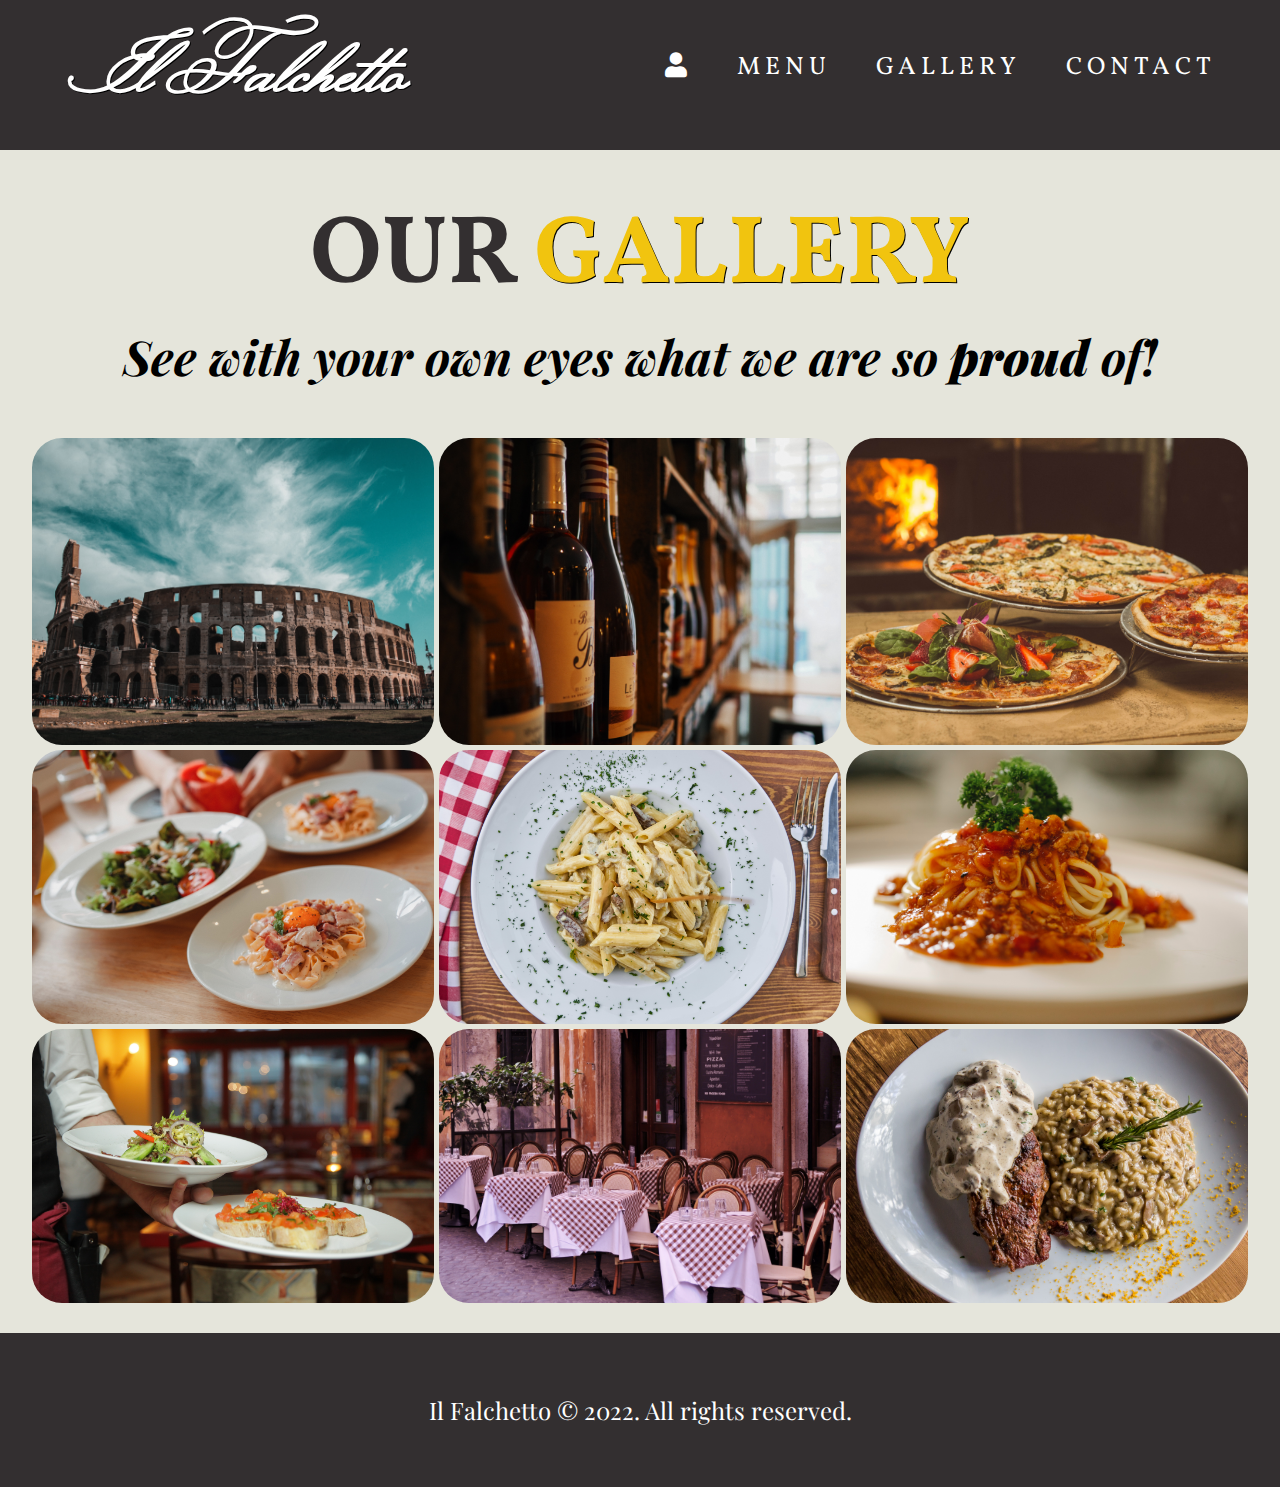
<file: gallery.html>
<!DOCTYPE html>
<html lang="en">
  <>
    <meta charset="UTF-8">
    <meta name="viewport" content="width=device-width, initial-scale=1.0">
    <meta name="author" content="Il Falchetto">
    <meta name="description" content="Il Falchetto - Italian Cuisine ">
    <meta name="keywords" content="Italian, Cuisine, Restaurant, Food, Pasta">
    <title>Il Falchetto</title>
    <link rel="stylesheet" href="assets/css/styles.css">
    <link rel="preconnect" href="https://fonts.googleapis.com">
    <link rel="preconnect" href="https://fonts.gstatic.com" crossorigin>
    <link href="https://fonts.googleapis.com/css2?family=Monsieur+La+Doulaise&family=Vollkorn&family=Playfair+Display:ital,wght@0,400;0,700;1,400&family=Unica+One&display=swap"
            rel="stylesheet">
    <link rel="stylesheet" href="https://cdnjs.cloudflare.com/ajax/libs/font-awesome/5.15.3/css/all.min.css" />
    <script src="assets/scripts/gallery.js" defer></script>
    <script src="assets/scripts/nav.js" async></script>
    </head>
  <body>
    <header>
      <div class="header-nav-container sticky">
        <div class="header-nav">
          <h1><a href="index.html">Il Falchetto</a></h1>
            <nav>
                <ul>
                    <li>
                        <div class="dropdown">
                            <span><i class="fas fa-user"></i></span>
                            <div class="dropdown-content user"></div>
                        </div>
                    </li>
                    <li>
                        <div class="dropdown">
                            <span>Menu</span>
                            <div class="dropdown-content">
                                <a href="menu.html#main-courses">Main Courses</a>
                                <a href="menu.html#desert">Desert</a>
                                <a href="menu.html#drinks">Drinks</a>
                            </div>
                        </div>
                    </li>
                    <li><a href="gallery.html">Gallery</a></li>
                    <li><a href="index.html#contact">Contact</a></li>
                </ul>
            </nav>
        </div>
      </div>
    </header>
    <main>
        <div class="gallery-header">
          <h1> Our <span class="yellow"> Gallery </span> </h1>
            <h3> <em> See with your own eyes what we are so <strong> proud </strong> of! </em></h3>
        </div>
        <div class="gallery">
            <div class="gallery-item">
                <img src="assets/imgs/gallery-1.jpg" alt="gallery-1">
            </div>
            <div class="gallery-item">
                <img src="assets/imgs/gallery-2.jpg" alt="gallery-2">
            </div>
            <div class="gallery-item">
                <img src="assets/imgs/gallery-3.jpg" alt="gallery-3">
            </div>
            <div class="gallery-item">
                <img src="assets/imgs/gallery-4.jpg" alt="gallery-4">
            </div>
            <div class="gallery-item">
                <img src="assets/imgs/gallery-5.jpg" alt="gallery-5">
            </div>
            <div class="gallery-item">
                <img src="assets/imgs/gallery-6.jpg" alt="gallery-6">
            </div>
            <div class="gallery-item">
                <img src="assets/imgs/gallery-7.jpg" alt="gallery-7">
            </div>
            <div class="gallery-item">
                <img src="assets/imgs/gallery-8.jpg" alt="gallery-8">
            </div>
            <div class="gallery-item">
                <img src="assets/imgs/gallery-9.jpg" alt="gallery-9">
            </div>
          </div>
        </div>
<!--        <div class="lightbox">-->
<!--          <div class="lightbox-content">-->
<!--            <button class="lightbox-button left">-->
<!--                <svg xmlns="http://www.w3.org/2000/svg" width="50" height="50" fill="currentColor" viewBox="0 0 16 16">-->
<!--                  <path fill-rule="evenodd" stroke="none" d="M11.354 1.646a.5.5 0 0 1 0 .708L5.707-->
<!--                  8l5.647 5.646a.5.5 0 0 1-.708.708l-6-6a.5.5-->
<!--                  0 0 1 0-.708l6-6a.5.5 0 0 1 .708 0z"/>-->
<!--                </svg>-->
<!--            </button>-->
<!--              <img class="lightbox-media" alt="restaurant pic" class="lightbox-img">-->
<!--              <button class="lightbox-button right">-->
<!--                  <svg xmlns="http://www.w3.org/2000/svg" width="50" height="50" fill="currentColor" viewBox="0 0 16 16">-->
<!--                      <path fill-rule="evenodd" stroke="none" d="M4.646 1.646a.5.5 0 0 0 0 .708l5.647 5.646-5.647 5.646a.5.5 0 0 0 .708.708l6-6a.5.5 0 0 0 0-.708l-6-6a.5.5 0 0 0-.708 0z"/>-->
<!--                  </svg>-->
<!--              </button>-->
<!--          </div>-->
<!--        </div>-->
    </main>
    <footer>
      <p>Il Falchetto &copy; 2022. All rights reserved. </p>
    </footer>
  </body>
</html>
</file>
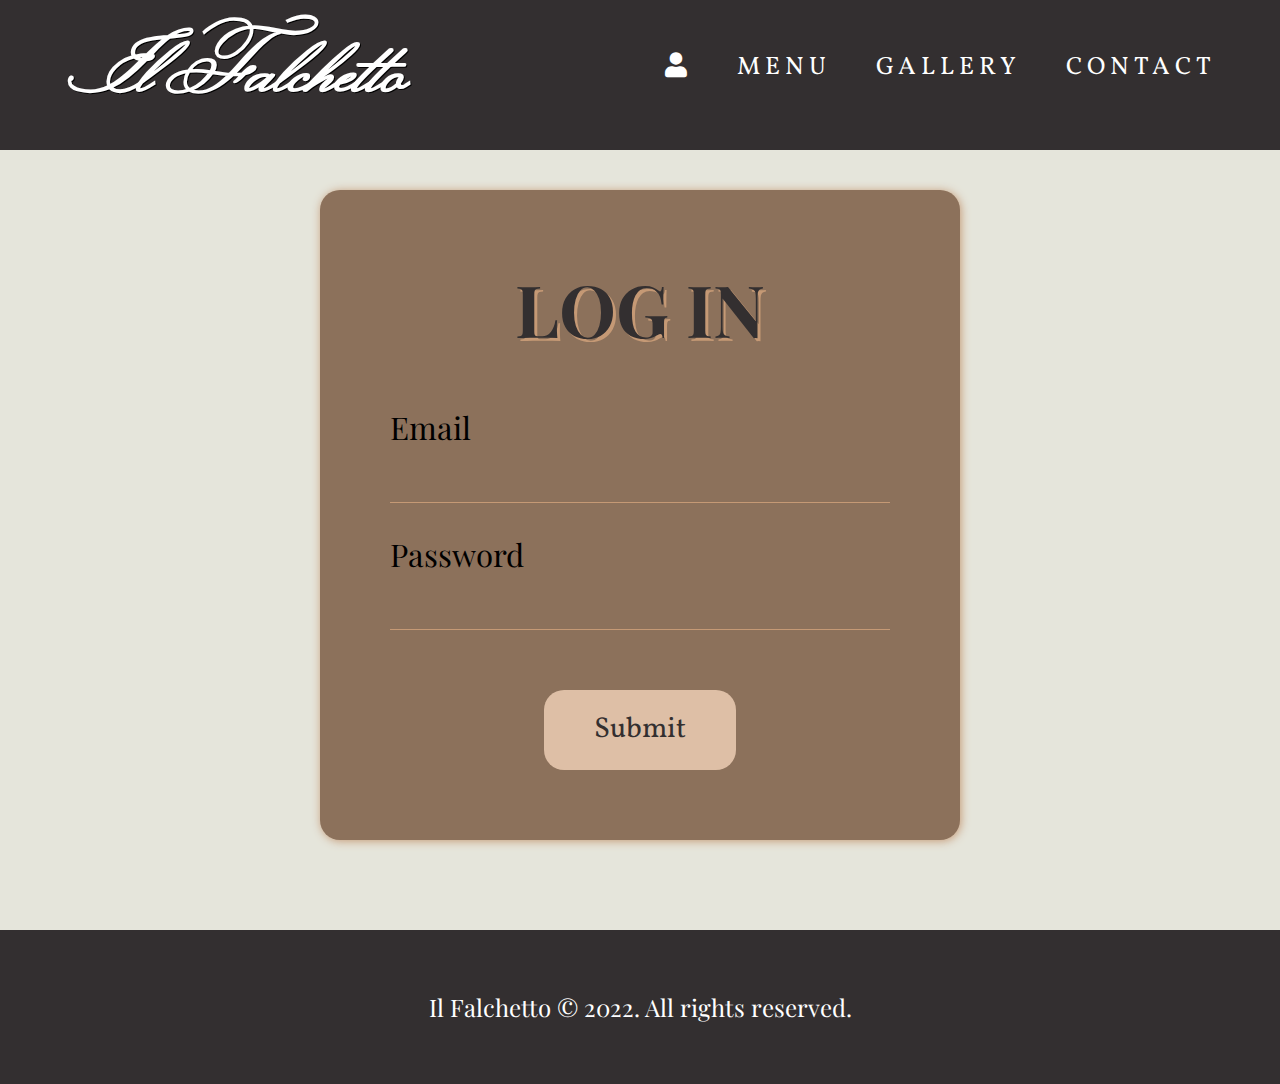
<file: login.html>
<!DOCTYPE html>
<html lang="en">
  <head>
  <meta charset="UTF-8">
  <meta name="viewport" content="width=device-width, initial-scale=1.0">
  <meta name="author" content="Il Falchetto">
  <meta name="description" content="Il Falchetto - Italian Cuisine ">
  <meta name="keywords" content="Italian, Cuisine, Restaurant, Food, Pasta">
  <title>Il Falchetto</title>
  <link rel="stylesheet" href="assets/css/styles.css">
  <link rel="preconnect" href="https://fonts.googleapis.com">
  <link rel="preconnect" href="https://fonts.gstatic.com" crossorigin>
  <link href="https://fonts.googleapis.com/css2?family=Monsieur+La+Doulaise&family=Vollkorn&family=Playfair+Display:ital,wght@0,400;0,700;1,400&family=Unica+One&display=swap"
        rel="stylesheet">
  <link rel="stylesheet" href="https://cdnjs.cloudflare.com/ajax/libs/font-awesome/5.15.3/css/all.min.css" />
    <script src="assets/scripts/auth.js" defer></script>
    <script src="assets/scripts/nav.js" async></script>
  </head>
  <body>
    <header>
      <div class="header-nav-container sticky">
        <div class="header-nav">
          <h1><a href="index.html">Il Falchetto</a></h1>
          <nav>
            <ul>
              <li>
                <div class="dropdown">
                  <span><i class="fas fa-user"></i></span>
                  <div class="dropdown-content user"></div>
                </div>
              </li>
              <li>
                <div class="dropdown">
                  <span>Menu</span>
                  <div class="dropdown-content">
                    <a href="menu.html#main-courses">Main Courses</a>
                    <a href="menu.html#desert">Desert</a>
                    <a href="menu.html#drinks">Drinks</a>
                  </div>
                </div>
              </li>
              <li><a href="gallery.html">Gallery</a></li>
              <li><a href="index.html#contact">Contact</a></li>
            </ul>
          </nav>
        </div>
      </div>
    </header>
    <main>
      <div class="acc-wrapper">
          <div class="acc-form" thing="login">
            <h2 class="yellow">Log In</h2>
            <div class="acc-input">
              <label for="email">Email</label>
              <input type="email" name="email" id="email" placeholder="" required>
            </div>
            <div class="acc-input">
              <label for="password">Password</label>
              <input type="password" name="password" id="password" placeholder="" required>
            </div>
            <div class="submit">
              <button class="submit-btn" type="submit">
                Submit
              </button>
              <svg class="btn__progress" viewBox="0 0 48 48" width="48px" height="48px">
                <circle class="btn__progress-track" r="20" cx="24" cy="24" fill="none" stroke="#c7cad1" stroke-width="8" />
                <circle class="btn__progress-fill" r="20" cx="24" cy="24" fill="none" stroke="#000000" stroke-width="8" transform="rotate(-90,24,24)" stroke-dasharray="125.66 125.66" stroke-dashoffset="125.66" />
                <polyline class="btn__progress-check" points="12,24 20,32 36,16" fill="none" stroke="#fff" stroke-width="4" stroke-linecap="round" stroke-linejoin="round" stroke-dasharray="34 34" stroke-dashoffset="34" />
              </svg>
            </div>
          </div>
      </div>
    </main>
    <footer>
      <p>Il Falchetto &copy; 2022. All rights reserved. </p>
    </footer>
  </body>
</html>
</file>
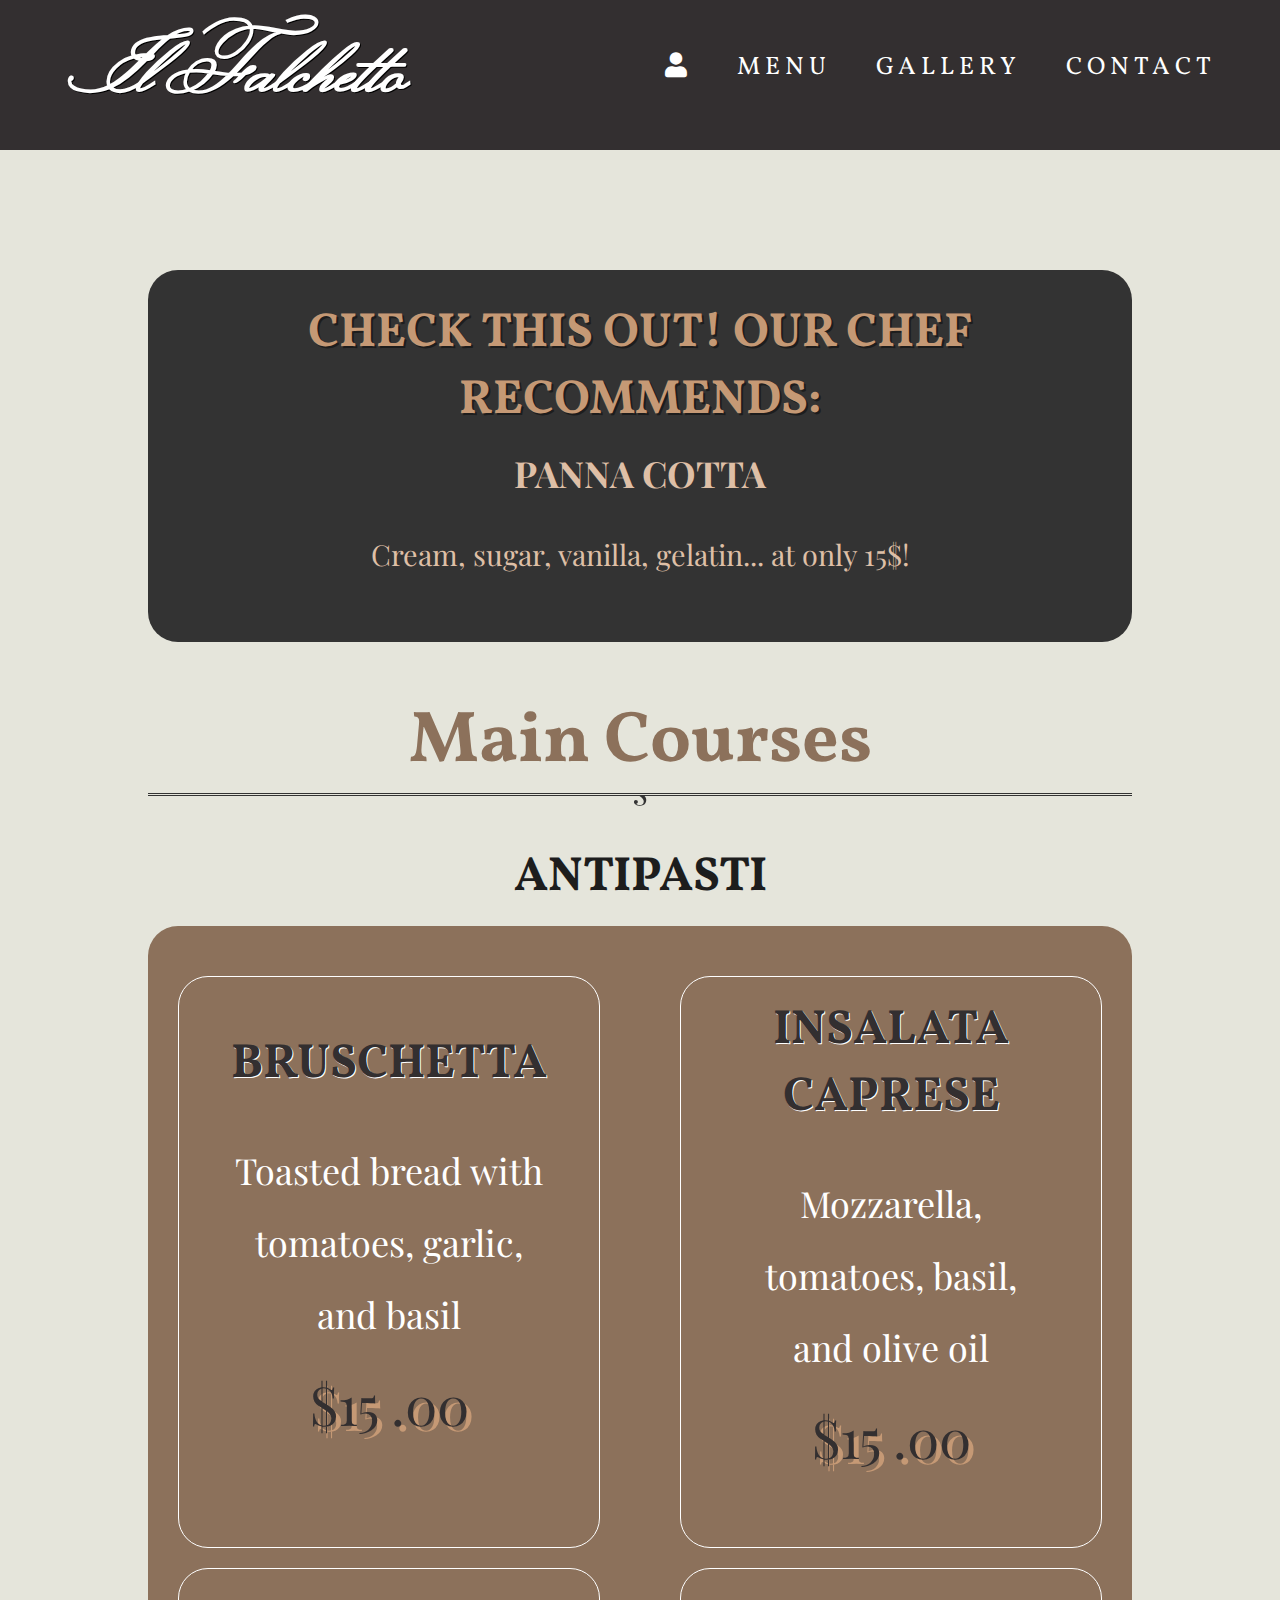
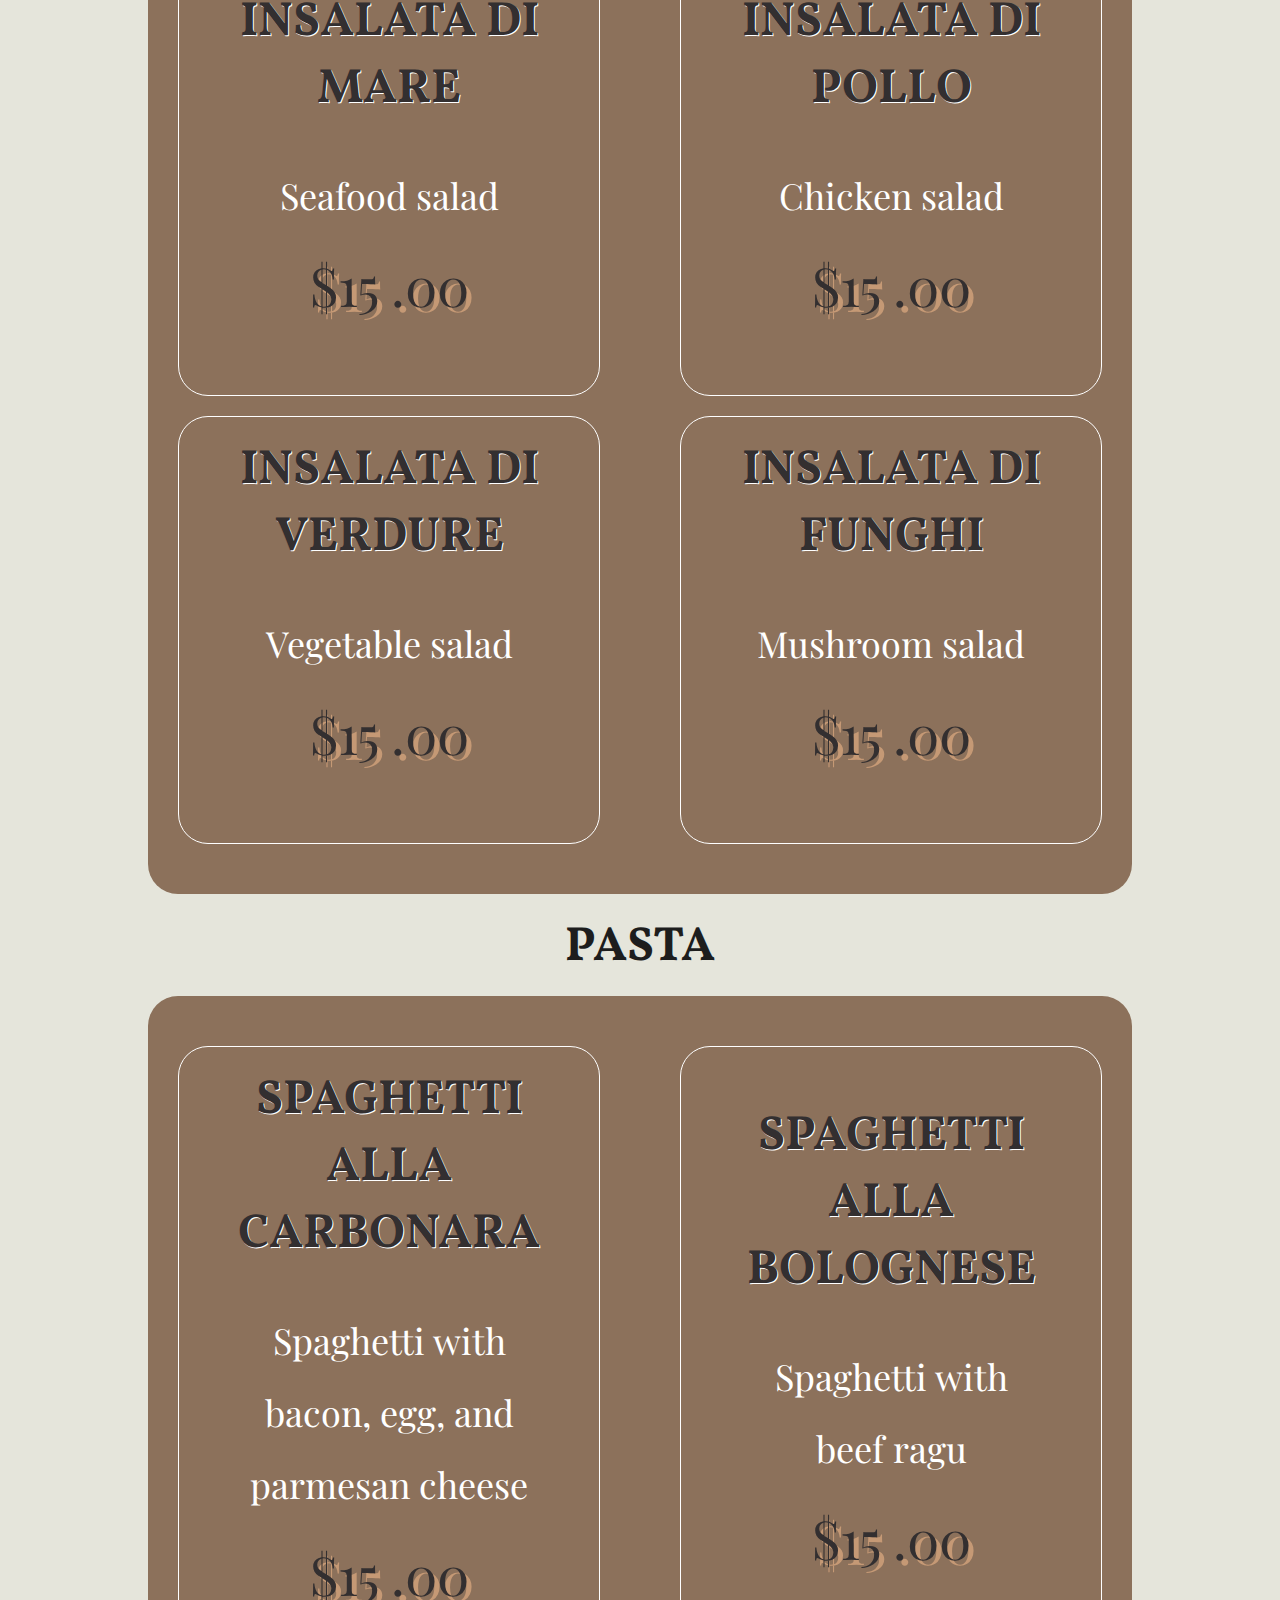
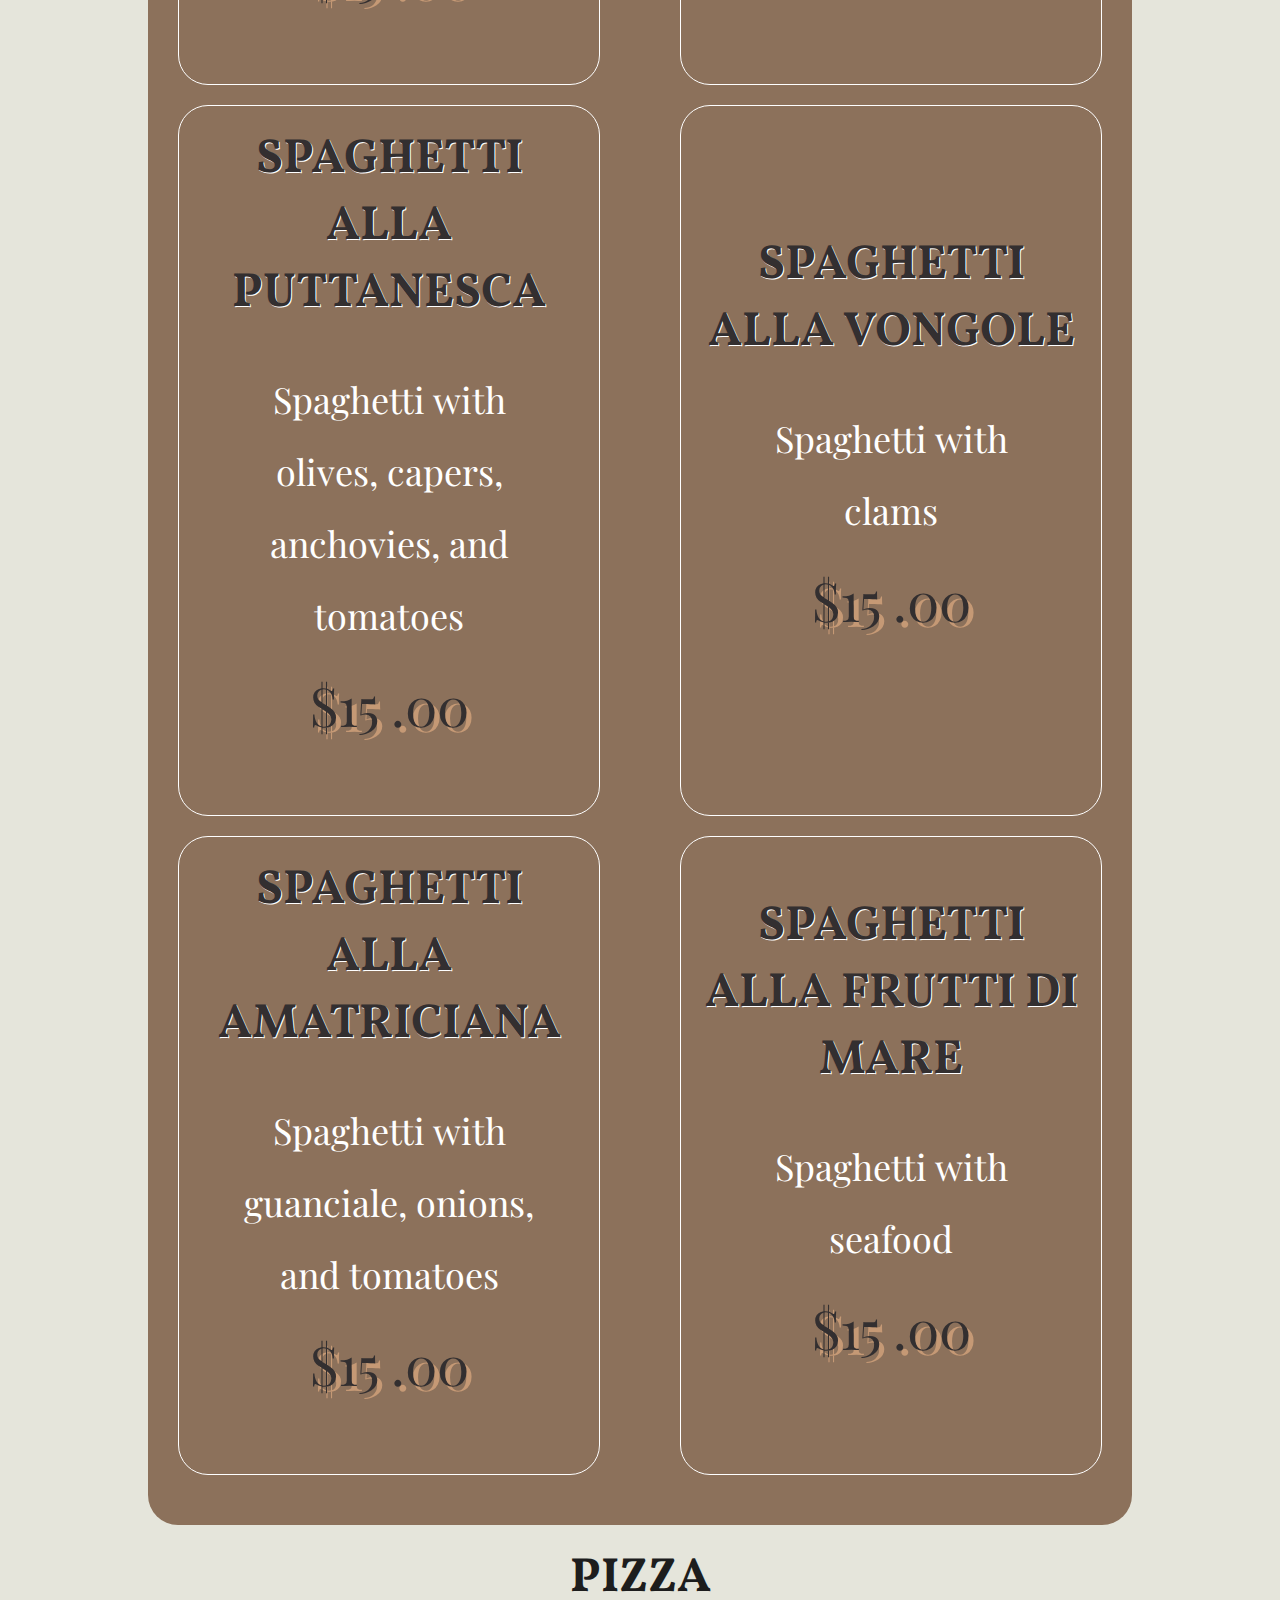
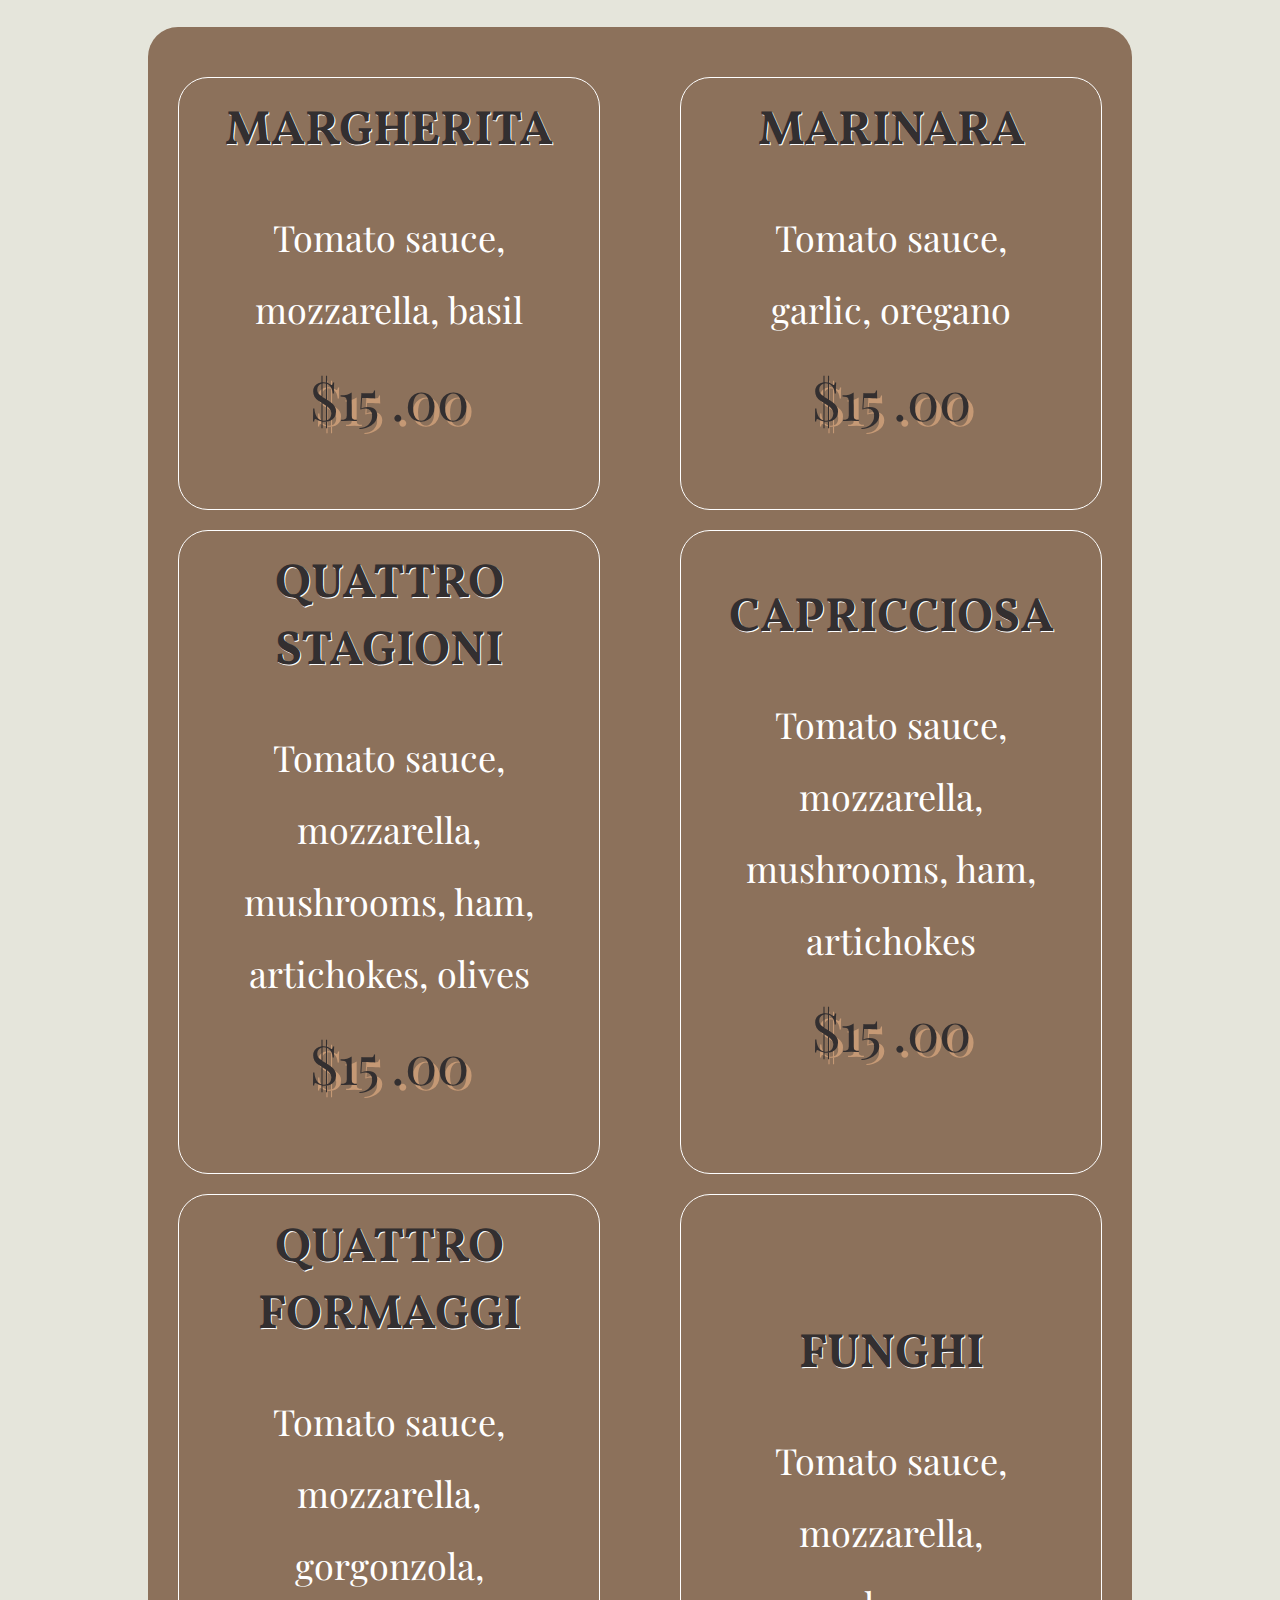
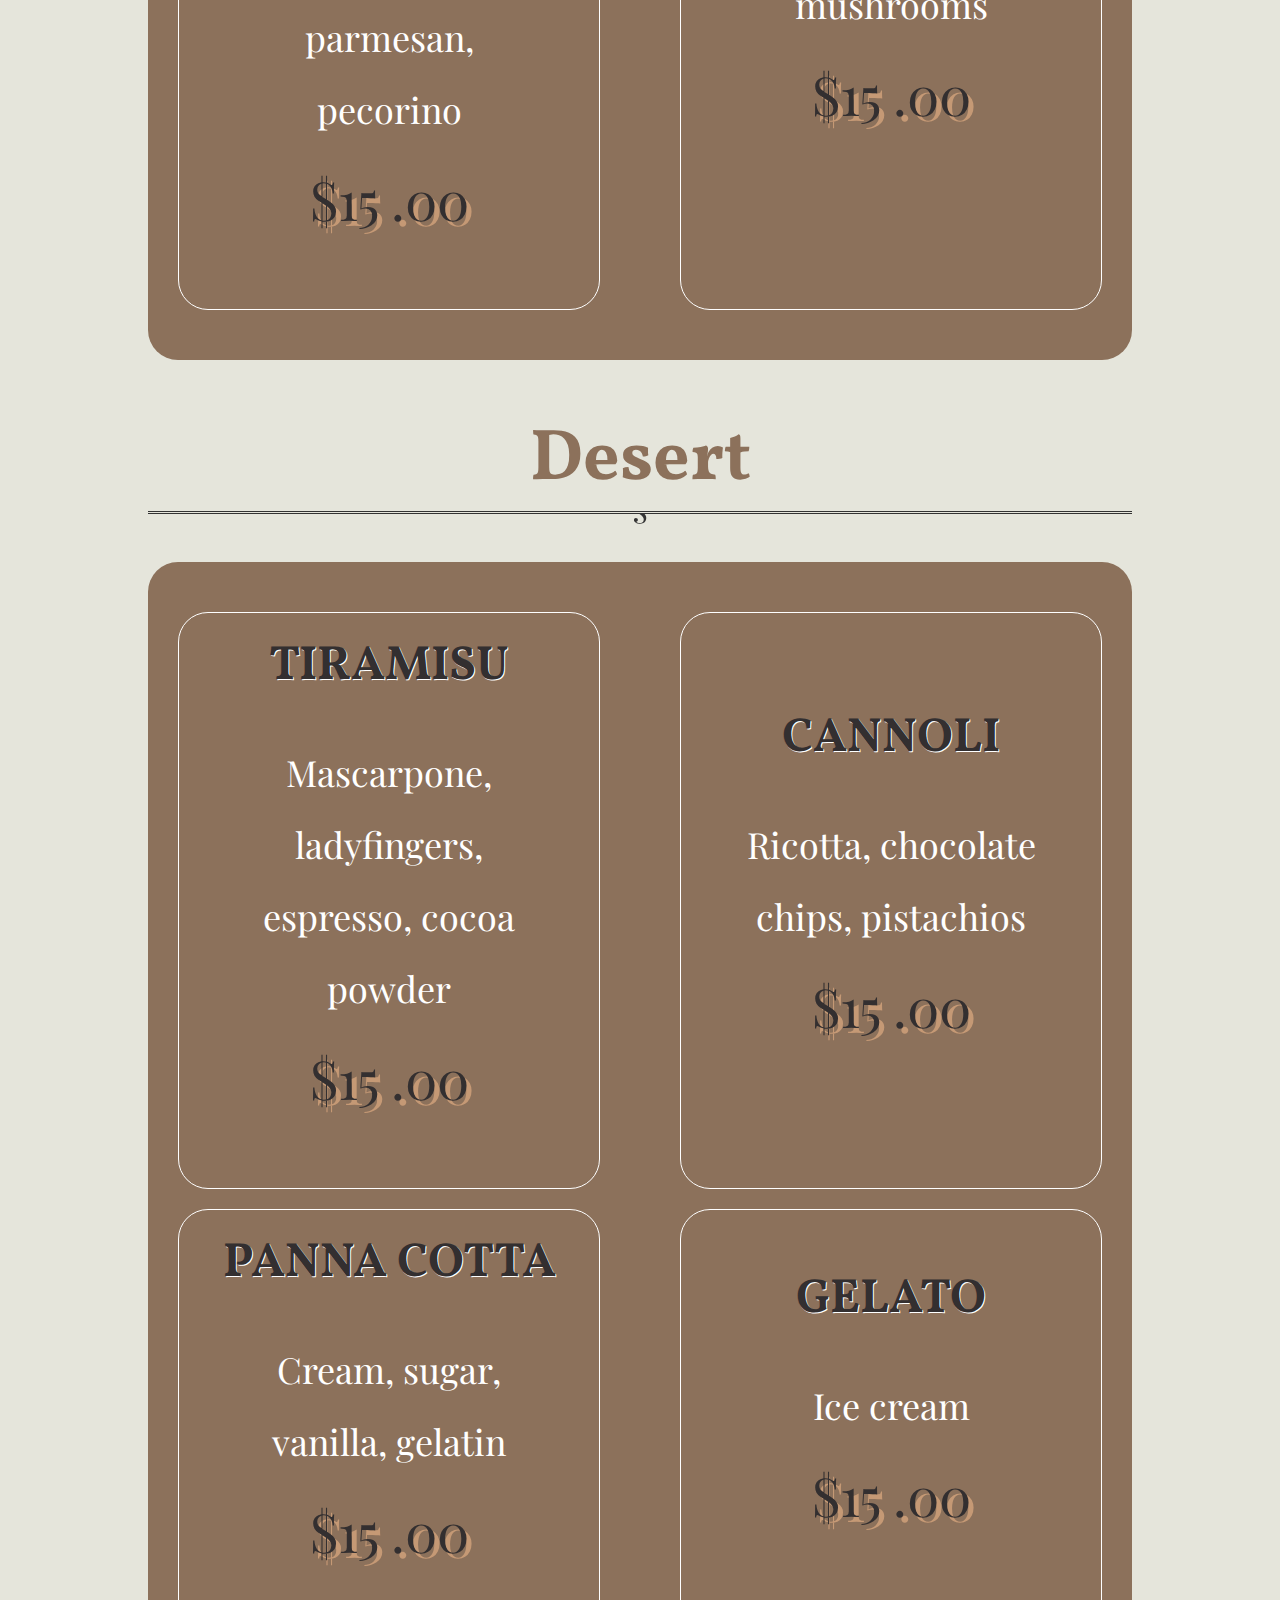
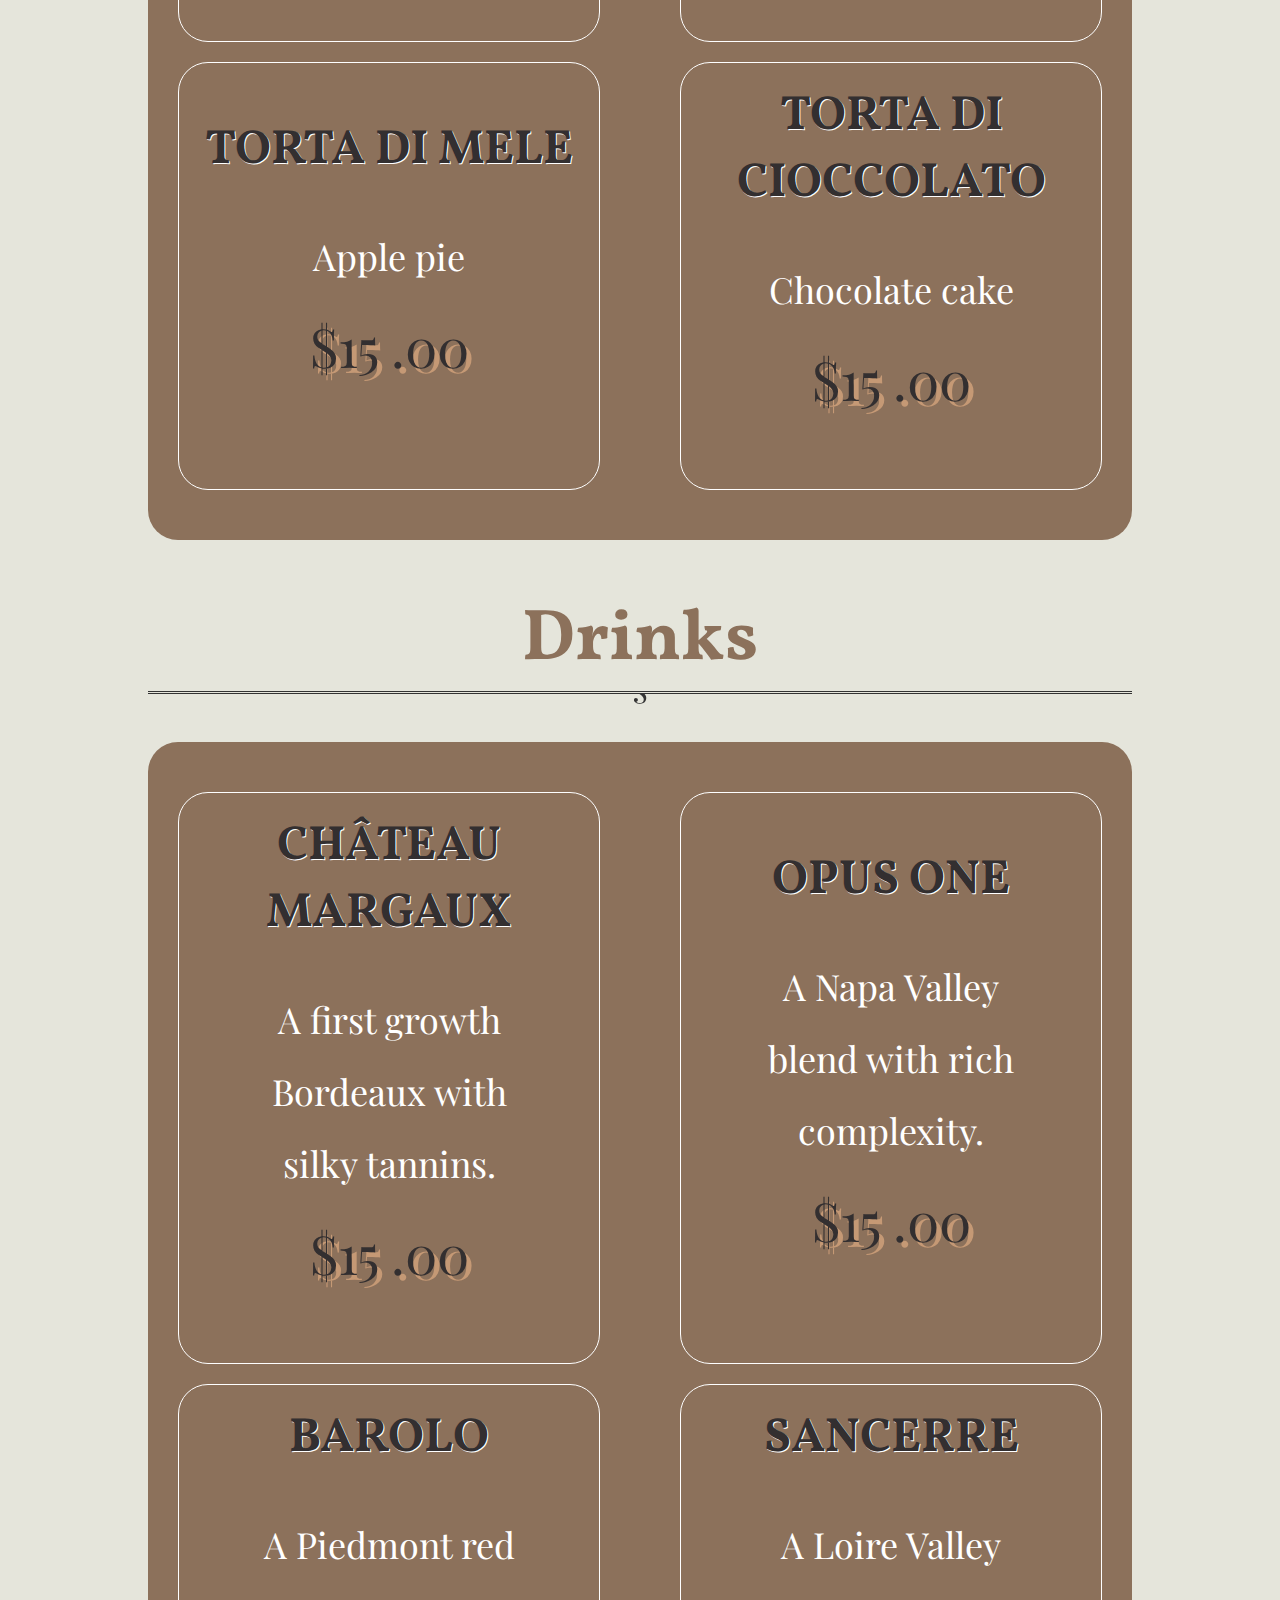
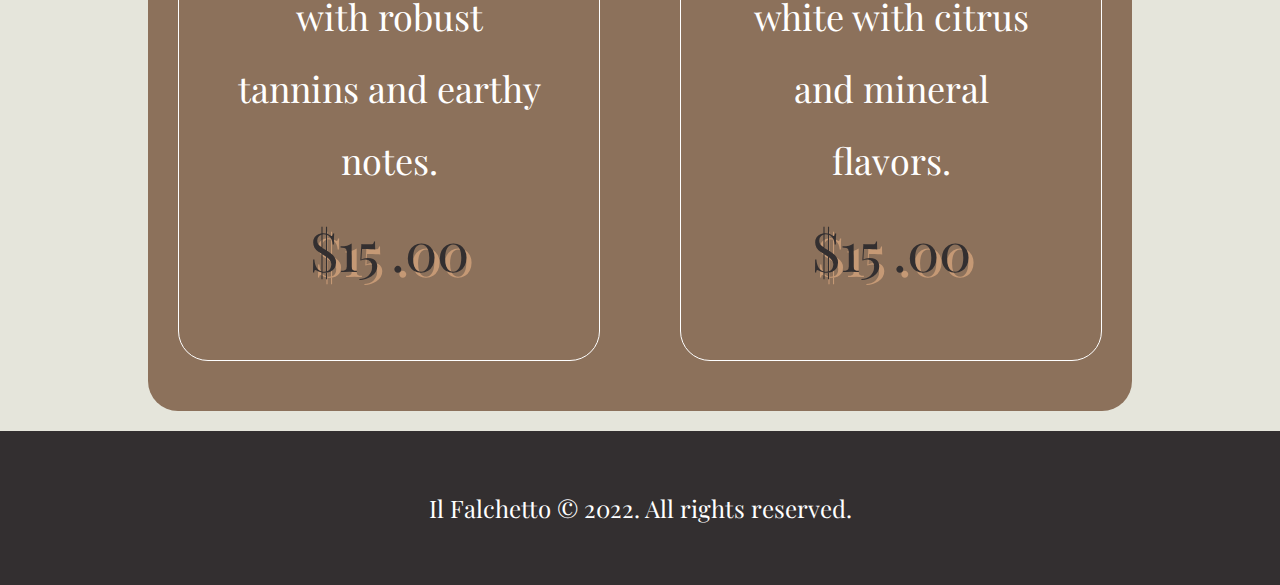
<file: menu.html>
<!DOCTYPE html>
<html lang="en">
	<head>
		<meta charset="UTF-8">
		<meta name="viewport" content="width=device-width, initial-scale=1.0">
		<meta name="author" content="Il Falchetto">
		<meta name="description" content="Il Falchetto - Italian Cuisine ">
		<meta name="keywords" content="Italian, Cuisine, Restaurant, Food, Pasta">
		<title>Il Falchetto</title>
		<link rel="stylesheet" href="assets/css/styles.css">
		<link rel="preconnect" href="https://fonts.googleapis.com">
		<link rel="preconnect" href="https://fonts.gstatic.com" crossorigin>
		<link
				href="https://fonts.googleapis.com/css2?family=Monsieur+La+Doulaise&family=Vollkorn&family=Playfair+Display:ital,wght@0,400;0,700;1,400&family=Unica+One&display=swap"
				rel="stylesheet">
		<link rel="stylesheet" href="https://cdnjs.cloudflare.com/ajax/libs/font-awesome/5.15.3/css/all.min.css" />
		<script src="assets/scripts/nav.js" defer></script>
		<script src="assets/scripts/order.js" defer></script>
	</head>
	<body>
		<header>
			<div class="header-nav-container sticky">
				<div class="header-nav">
					<h1><a href="index.html">Il Falchetto</a></h1>
					<nav>
						<ul>
							<li>
								<div class="dropdown">
									<span><i class="fas fa-user"></i></span>
									<div class="dropdown-content user"></div>
								</div>
							</li>
							<li>
								<div class="dropdown">
									<span>Menu</span>
									<div class="dropdown-content">
										<a href="menu.html#main-courses">Main Courses</a>
										<a href="menu.html#desert">Desert</a>
										<a href="menu.html#drinks">Drinks</a>
									</div>
								</div>
							</li>
							<li><a href="gallery.html">Gallery</a></li>
							<li><a href="index.html#contact">Contact</a></li>
						</ul>
					</nav>
				</div>
			</div>
		</header>
		<main>
			<div class="wrapper">
				<section id="main-courses">
					<div class="content">
						<h2> Main Courses </h2>
						<hr>
						<article>
						<h3> Antipasti </h3>
						<div class="menu-grid">
							<div class="menu-grid-item">
								<h4> Bruschetta </h4>
								<p> Toasted bread with tomatoes, garlic, and basil <br> <span class="price">$15
									.00</span> </p>
							</div>
							<div class="menu-grid-item">
								<h4> Insalata Caprese </h4>
								<p> Mozzarella, tomatoes, basil, and olive oil  <span class="price">$15
									.00</span>  </p>
							</div>
							<div class="menu-grid-item">
								<h4> Insalata di Mare </h4>
								<p> Seafood salad  <span class="price">$15
									.00</span>  </p>
							</div>
							<div class="menu-grid-item">
								<h4> Insalata di Pollo </h4>
								<p> Chicken salad  <span class="price">$15
									.00</span> </p>
							</div>
							<div class="menu-grid-item">
								<h4> Insalata di Verdure </h4>
								<p> Vegetable salad  <span class="price">$15
									.00</span>  </p>
							</div>
							<div class="menu-grid-item">
								<h4> Insalata di Funghi </h4>
								<p> Mushroom salad  <span class="price">$15
									.00</span>  </p>
							</div>
						</div>
						</article>
					</div>
						<div class="content">
							<article>
							<h3> Pasta </h3>
							<div class="menu-grid">
								<div class="menu-grid-item">
									<h4> Spaghetti alla Carbonara </h4>
									<p> Spaghetti with bacon, egg, and parmesan cheese  <span class="price">$15
									.00</span>  </p>
								</div>
								<div class="menu-grid-item">
									<h4> Spaghetti alla Bolognese </h4>
									<p> Spaghetti with beef ragu  <span class="price">$15
									.00</span> </p>
								</div>
								<div class="menu-grid-item">
									<h4> Spaghetti alla Puttanesca </h4>
									<p> Spaghetti with olives, capers, anchovies, and tomatoes  <span class="price">$15
									.00</span> </p>
								</div>
								<div class="menu-grid-item">
									<h4> Spaghetti alla Vongole </h4>
									<p> Spaghetti with clams  <span class="price">$15
									.00</span> </p>
								</div>
								<div class="menu-grid-item">
									<h4> Spaghetti alla Amatriciana </h4>
									<p> Spaghetti with guanciale, onions, and tomatoes  <span class="price">$15
									.00</span>  </p>
								</div>
								<div class="menu-grid-item">
									<h4> Spaghetti alla Frutti di Mare </h4>
									<p> Spaghetti with seafood  <span class="price">$15
									.00</span>  </p>
								</div>
						</div>
					</article>
						</div>
					<div class="content">
					<article>
							<h3> Pizza </h3>
							<div class="menu-grid">
								<div class="menu-grid-item">
									<h4> Margherita </h4>
									<p> Tomato sauce, mozzarella, basil  <span class="price">$15
									.00</span>  </p>
								</div>
								<div class="menu-grid-item">
									<h4> Marinara </h4>
									<p> Tomato sauce, garlic, oregano  <span class="price">$15
									.00</span>  </p>
								</div>
								<div class="menu-grid-item">
									<h4> Quattro Stagioni </h4>
									<p> Tomato sauce, mozzarella, mushrooms, ham, artichokes, olives <span class="price">$15
									.00</span> </p>
								</div>
								<div class="menu-grid-item">
									<h4> Capricciosa </h4>
									<p> Tomato sauce, mozzarella, mushrooms, ham, artichokes <span class="price">$15
									.00</span>  </p>
								</div>
								<div class="menu-grid-item">
									<h4> Quattro Formaggi </h4>
									<p> Tomato sauce, mozzarella, gorgonzola, parmesan, pecorino  <span class="price">$15
									.00</span>  </p>
								</div>
								<div class="menu-grid-item">
									<h4> Funghi </h4>
									<p> Tomato sauce, mozzarella, mushrooms  <span class="price">$15
									.00</span>  </p>
								</div>
							</div>
					</article>
						</div>
				</section>
				<section id="desert">
						<div class="content">
							<h2> Desert </h2>
							<hr>
							<div class="menu-grid">
								<div class="menu-grid-item">
									<h4> Tiramisu </h4>
									<p> Mascarpone, ladyfingers, espresso, cocoa powder  <span class="price">$15
									.00</span> </p>
								</div>
								<div class="menu-grid-item">
									<h4> Cannoli </h4>
									<p> Ricotta, chocolate chips, pistachios <span class="price">$15
									.00</span>  </p>
								</div>
								<div class="menu-grid-item">
									<h4> Panna Cotta </h4>
									<p> Cream, sugar, vanilla, gelatin  <span class="price">$15
									.00</span>  </p>
								</div>
								<div class="menu-grid-item">
									<h4> Gelato </h4>
									<p> Ice cream  <span class="price">$15
									.00</span>  </p>
								</div>
								<div class="menu-grid-item">
									<h4> Torta di Mele </h4>
									<p> Apple pie  <span class="price">$15
									.00</span> </p>
								</div>
								<div class="menu-grid-item">
									<h4> Torta di Cioccolato </h4>
									<p> Chocolate cake  <span class="price">$15
									.00</span> </p>
								</div>
							</div>
						</div>
				</section>
				<section id="drinks">
						<div class="content">
							<h2> Drinks </h2>
							<hr>
							<div class="menu-grid">
								<div class="menu-grid-item">
									<h4> Château Margaux </h4>
									<p>  A first growth Bordeaux with silky tannins. <span class="price">$15
									.00</span> </p>
									</div>
								<div class="menu-grid-item">
									<h4> Opus One </h4>
									<p> A Napa Valley blend with rich complexity. <span class="price">$15
									.00</span> </p>
								</div>
								<div class="menu-grid-item">
									<h4> Barolo </h4>
									<p> A Piedmont red with robust tannins and earthy notes. <span class="price">$15
									.00</span>  </p>
								</div>
								<div class="menu-grid-item">
									<h4> Sancerre </h4>
									<p> A Loire Valley white with citrus and mineral flavors. <span class="price">$15
									.00</span> </p>
								</div>
						</div>
				</section>
			</div>
		</main>
		<footer>
			<p>Il Falchetto &copy; 2022. All rights reserved. </p>
		</footer>
	</body>
</html>
</file>
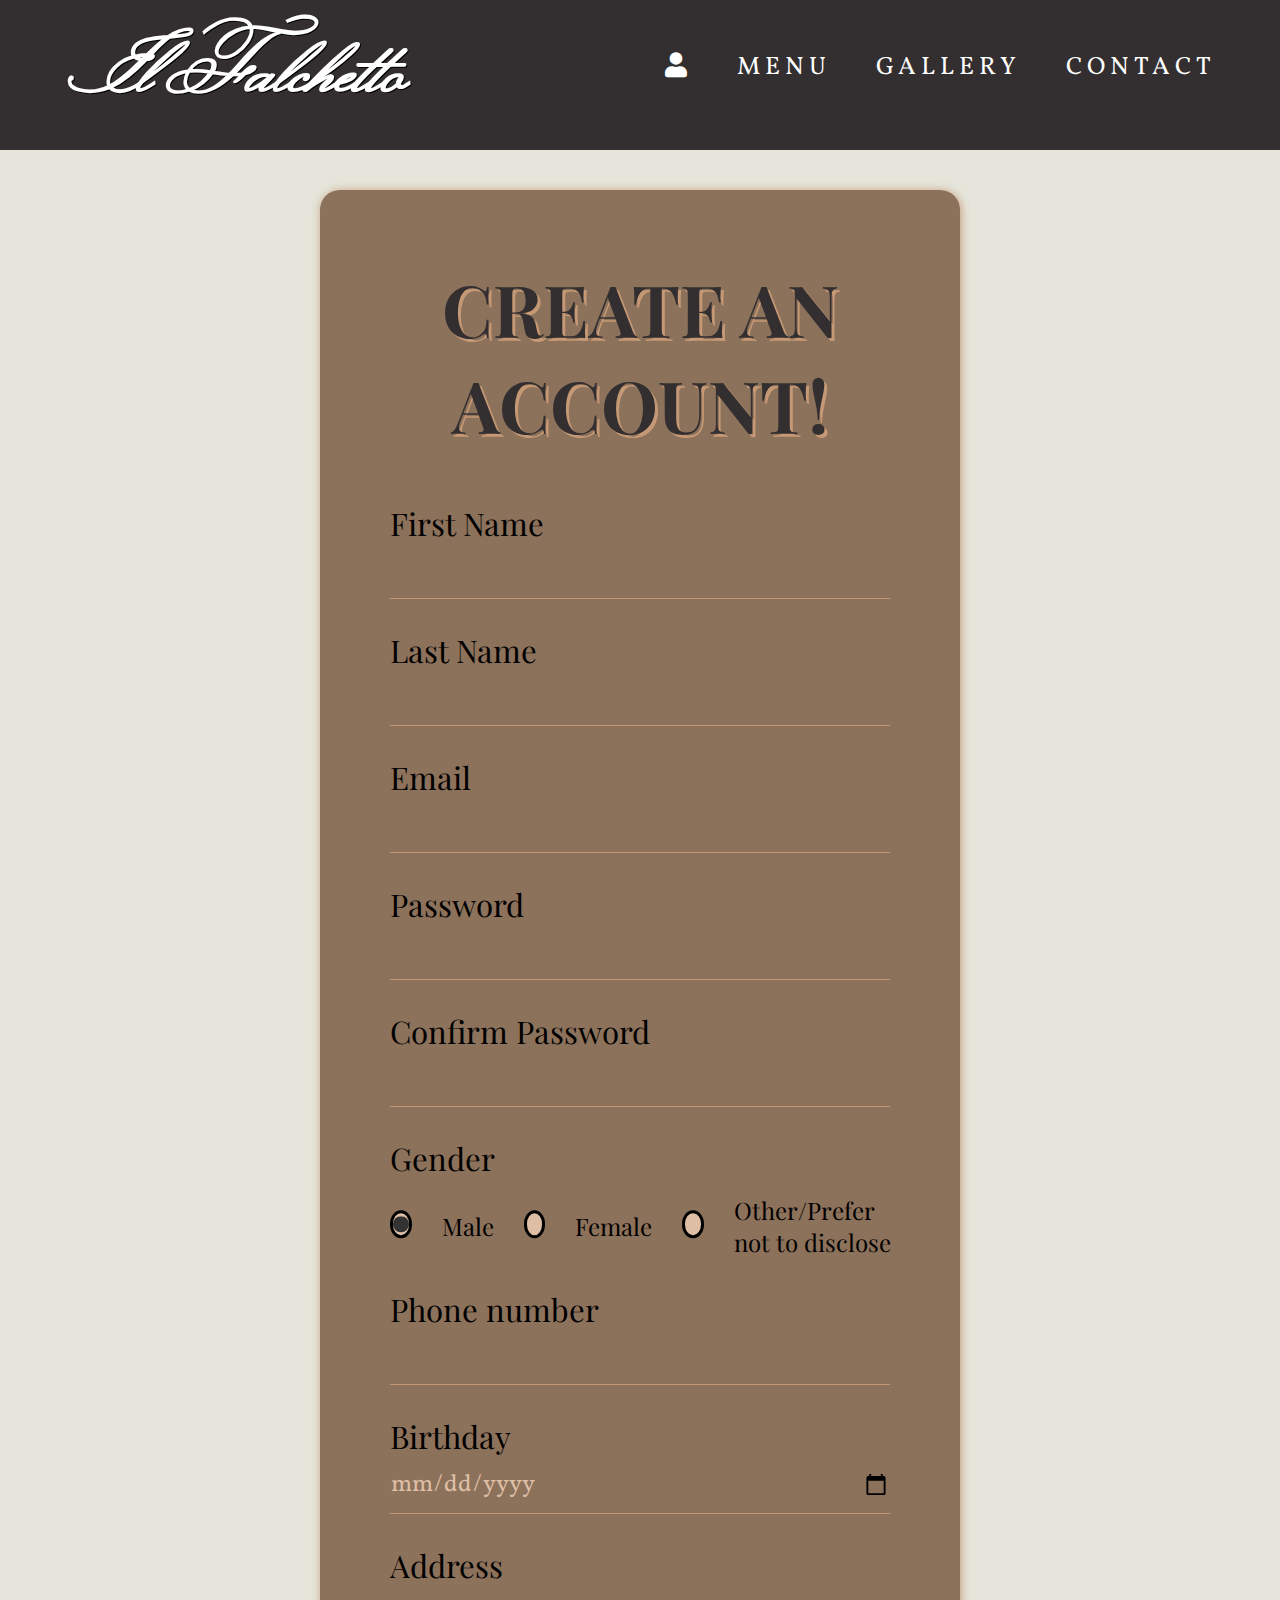
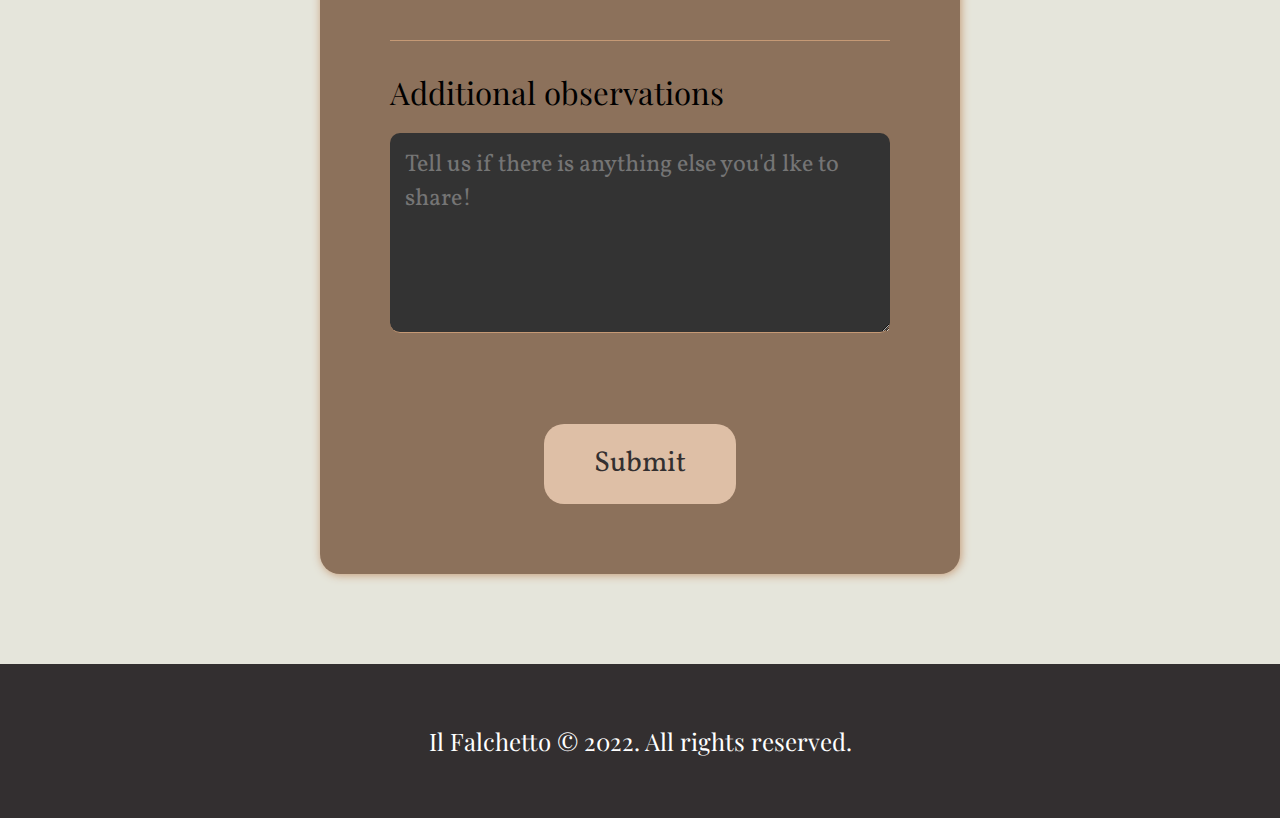
<file: signup.html>
<!DOCTYPE html>
<html lang="en">
	<head>
	<meta charset="UTF-8">
	<meta name="viewport" content="width=device-width, initial-scale=1.0">
	<meta name="author" content="Il Falchetto">
	<meta name="description" content="Il Falchetto - Italian Cuisine ">
	<meta name="keywords" content="Italian, Cuisine, Restaurant, Food, Pasta">
	<title>Il Falchetto</title>
	<link rel="stylesheet" href="assets/css/styles.css">
	<link rel="preconnect" href="https://fonts.googleapis.com">
	<link rel="preconnect" href="https://fonts.gstatic.com" crossorigin>
	<link href="https://fonts.googleapis.com/css2?family=Monsieur+La+Doulaise&family=Vollkorn&family=Playfair+Display:ital,wght@0,400;0,700;1,400&family=Unica+One&display=swap"
	      rel="stylesheet">
	<link rel="stylesheet" href="https://cdnjs.cloudflare.com/ajax/libs/font-awesome/5.15.3/css/all.min.css" />
		<script src="assets/scripts/auth.js" defer></script>
		<script src="assets/scripts/nav.js" async></script>
	</head>
	<body>
		<header>
			<div class="header-nav-container sticky">
				<div class="header-nav">
					<h1><a href="index.html">Il Falchetto</a></h1>
					<nav>
						<ul>
							<li>
								<div class="dropdown">
									<span><i class="fas fa-user"></i></span>
									<div class="dropdown-content user"></div>
								</div>
							</li>
							<li>
								<div class="dropdown">
									<span>Menu</span>
									<div class="dropdown-content">
										<a href="menu.html#main-courses">Main Courses</a>
										<a href="menu.html#desert">Desert</a>
										<a href="menu.html#drinks">Drinks</a>
									</div>
								</div>
							</li>
							<li><a href="gallery.html">Gallery</a></li>
							<li><a href="index.html#contact">Contact</a></li>
						</ul>
					</nav>
				</div>
			</div>
		</header>
		<main>
			<div class="acc-wrapper">
				<div class="acc-form" thing="signup">
					<h2 class="yellow">Create an account!</h2>
					<div class="acc-input">
						<label for="first-name">First Name</label>
						<input type="text" name="first-name" id="first-name" placeholder="" required>
					</div>
					<div class="acc-input">
						<label for="last-name">Last Name</label>
						<input type="text" name="last-name" id="last-name" placeholder="" required>
					</div>
					<div class="acc-input">
						<label for="email">Email</label>
						<input type="email" name="email" id="email" placeholder="" required>
					</div>
					<div class="acc-input">
						<label for="cr-password">Password</label>
						<input type="password" name="cr-password" id="cr-password" placeholder="" required>
					</div>
					<div class="acc-input">
						<label for="re-password">Confirm Password</label>
						<input type="password" name="re-password" id="re-password" placeholder="" required>
					</div>
					<div class="acc-input">
						<label for="gender">Gender</label>
						<div class="radio-container">
							<input type="radio" name="gender" value="male" checked="checked">Male</input>
							<input type="radio" name="gender" value="female">Female</input>
							<input type="radio" name="gender" value="other">Other/Prefer not to disclose</input>
						</div>
					</div>
					<div class="acc-input">
						<label for="phone">Phone number</label>
						<input type="text" name="phone" id="phone" required>
					</div>
					<div class="acc-input">
						<label for="birthday">Birthday</label>
						<input type="date" name="birthday" id="birthday" placeholder="" required>
					</div>
					<div class="acc-input">
						<label for="address">Address</label>
						<input type="text" name="address" id="address" placeholder="" required>
					</div>
					<div class="acc-input">
						<label for="obs">Additional observations</label>
						<textarea name="obs" id="obs"
						          placeholder="Tell us if there is anything else you'd lke to share!"></textarea>
					</div>
					<div class="submit">
						<button class="submit-btn" type="submit">
							Submit
						</button>
						<svg class="btn__progress" viewBox="0 0 48 48" width="48px" height="48px">
							<circle class="btn__progress-track" r="20" cx="24" cy="24" fill="none" stroke="#c7cad1" stroke-width="8" />
							<circle class="btn__progress-fill" r="20" cx="24" cy="24" fill="none" stroke="#000000" stroke-width="8" transform="rotate(-90,24,24)" stroke-dasharray="125.66 125.66" stroke-dashoffset="125.66" />
							<polyline class="btn__progress-check" points="12,24 20,32 36,16" fill="none" stroke="#fff" stroke-width="4" stroke-linecap="round" stroke-linejoin="round" stroke-dasharray="34 34" stroke-dashoffset="34" />
						</svg>
					</div>
				</div>
			</div>
		</main>
		<footer>
			<p>Il Falchetto &copy; 2022. All rights reserved. </p>
		</footer>
	</body>
</html>
</file>
<file: assets/css/styles.css>
* {
    box-sizing: border-box;
    margin: 0;
    padding: 0;
}

body {
    background-color: #e5e5db;
    font-family: 'Playfair Display', serif;
}

a {
    text-decoration: none;
    color: inherit;
}

.bg-photo-container {
    background-image: url(../imgs/bg-photo.jpg);
    background-size: cover;
    width: 100%;
    height: max(500px, 100vh);
    display: flex;
    justify-content: center;
    align-items: center;
    position: relative;
    top: 100px;

}

.header-nav-container {
    white-space: nowrap;
    color: #fff;
    background-color: #332f30;
    width: 100%;
}

.header-nav {
    width: 90%;
    margin: 0 auto;
    height: inherit;
    display: flex;
    margin-bottom: 15px;
    justify-content: space-between;
}

.header-nav h1 {
    font-size: min(6em, 80px);
    margin: 5px 15px 5px 5px;
    text-shadow: 1px 1px black;
    font-family: 'Monsieur La Doulaise', cursive;
}

nav {
    height: inherit;
}

nav ul {
    list-style-type: none;
    height: 100%;
    display: flex;
    justify-content: center;
    align-items: center;
}

nav ul > li {
    margin-left: 15vh;
    letter-spacing: 5px;
    text-transform: uppercase;
    font-family: 'Vollkorn', serif;
    font-size: max(1.5em, 25px);
}

nav ul>li:hover, .header-flex h1:hover {
    color: #f1c40f;
    transition: ease-in-out 0.3s;
}

.sticky {
    position: fixed;
    top: 0;
    width: 100%;
    z-index: 1;
}

.header-content-container {
    width: 100%;
    color: white;
}

.header-content {
    display: flex;
    align-items: center;
    flex-direction: column;
    font-size: 2em;
    letter-spacing: 15px;
    text-transform: uppercase;
    text-shadow: 1px 1px black;
    font-family: 'Vollkorn', serif;
    text-align: center;
}

.dropdown {
    position: relative;
}

.dropdown-content {
    display: none;
    position: absolute;
    background-color: #332f30;
    min-width: 160px;
    z-index: 1;
    color: white;
    box-shadow: 3px 3px #f1c40f;
}

.dropdown-content a, p {
    font-size: 1em;
    padding: max(1em, 15px);
    text-decoration: none;
    display: block;
    font-size: 1.5rem;
    line-height: 0.25;
    text-align: center;
}

.dropdown-btn {
    display: block;
    margin: 5px auto 10px;
    font-size: 1em;
    color: white;
    background-color: #b48c36;
    border: none;
    cursor: pointer;
    font-family: 'Vollkorn', serif;
    text-transform: uppercase;
    letter-spacing: 3px;
    text-shadow: 1px 1px #332f30;
    padding: 5px;
    border-radius: 5px;
}

.dropdown-btn:hover {
    background-color: #f1c40f;
    transition: ease-in-out 0.3s;
}

.order-btn {
    display: block;
    margin: 5px auto 10px;
    font-size: 1.2em;
    color: white;
    background-color: #332f30;
    border: none;
    cursor: pointer;
    font-family: 'Vollkorn', serif;
    text-transform: uppercase;
    letter-spacing: 10px;
    text-shadow: 2px 2px #debfa6;
    padding: 10px;
    border-radius: 5px;
}

.order-btn:hover {
    background-color: #3d3c3c;
    transition: ease-in-out 0.3s;
}

.dropdown-content a:hover {
    color: #f1c40f;
    transition: ease-in-out 0.3s;
}

.dropdown:hover .dropdown-content {
    display: block;
}

/* ANIMATION */
.header-content-container {
    overflow: hidden;
}

.header-content {
    transform: translate3d(0, 100%, 0);
    animation: slide-up 5s infinite;
    text-shadow: 2px 2px black;
}

@keyframes slide-up {
    0% {
        transform: translate3d(0, 100%, 0);
    }
    20% {
        transform: translate3d(0, 0, 0);
    }
    40% {
        transform: translate3d(0, 0, 0);
        color: #f1c40f;
    }
    50% {
        transform: translate3d(0, 0, 0);
        color: white;
    }
    70% {
        transform: translate3d(0, 0, 0);
        color: #f1c40f;
    }
    80% {
        transform: translate3d(0, 100%, 0);
    }
    100% {
        transform: translate3d(0, 100%, 0);
    }
}

.content {
    margin: 20px 20px 20px;
    color: #332f30;
}

.divider {
    margin-top: 100px;
}

.wrapper{
    width: 80%;
    margin: 170px auto 10px;
}

.homepage {
    margin-top: 90px;
}

section h2 {
    margin-top: 50px;
    font-family: 'Vollkorn', cursive;
    text-align: center;
    font-size: 3em;
    color: #8c715b;
}

.content p {
    line-height: 2;
    text-align: center;
    margin: 25px;
    font-size: 1.5em;
}

main, footer {
    top: 100px;
    position: relative;
    width: 100vw;
    font-size: 1.5em;
}

.flex-review {
    display: flex;
}

.flex-review-item {
    flex: 1;
    font-style: italic;
    color: rgb(94, 91, 91);
}

.flex-review-gap {
    flex: 0.1;
}

.yellow {
    color: #f1c40f;
    text-shadow: 1px 1px black;
    transition: color 0.3s ease-in-out, text-shadow 0.7s ease-in-out;
}

.yellow:hover {
    color: #b48c36;
    text-shadow: 10px 10px #000;
}

.content-photo {
    display: flex;
    justify-content: center;
    margin: 100px 0;
}

.content-photo img {
    width: 70%;
    border-radius: 30px;
}


hr {
    padding: 0;
    border: none;
    border-top: medium double #333;
    color: #333;
    text-align: center;
}

hr:after {
    content: "§";
    display: inline-block;
    position: relative;
    top: -1em;
    font-size: 1.5em;
    padding: 0 0.25em;
    background: transparent;
    z-index: 3;
}

.food-gallery {
    margin-top: 70px;
    display: flex;
    flex-wrap: wrap;
    justify-content: center;
    gap: 100px;
    width: 100%;
}

.food-gallery-item {
    width: 25%;
    text-align: center;
    flex: 1 1 300px;
}

.food-gallery-item img {
    margin: 0 auto;
    flex: 1 1 300px;
    border-radius: 50%;
    overflow: hidden;
    width: 300px;
    max-height: 100%;
    border: 5px solid #f1c40f;
    box-shadow: 2px 2px black;
}

.food-gallery-item:nth-child(2) {
    order: -1;
}

.contact-grid-container {
    display: flex;
    margin: 50px 0;
    gap: 100px;
    flex-wrap: wrap;
}

.contact-grid-item {
    display: flex;
    flex-direction: column;
    align-items: center;
    justify-content: center;
    text-align: center;
    height: 100%;
    flex: 1 1 25%;
}

.contact-grid-item img {
    width: 500px;
    height: 500px;
    border-radius: 50%;
    border: 5px solid #f1c40f;
    box-shadow: 2px 2px black;
    max-width: 100%;
    aspect-ratio: 1 / 1;
}

.contact-grid-item h3 {
    font-family: 'Vollkorn', cursive;
    font-size: 2em;
    color: #8c715b;
    text-transform: uppercase;
    margin-bottom: 15px;
}

.contact-grid-item p {
    font-size: 1.5em;
    color: #332f30;
}

footer {
    background-color: #332f30;
    color: white;
    padding: 50px 0;
    text-align: center;
}

blockquote p::before {
    content: open-quote;
}

blockquote p::after {
    content: close-quote;
}

blockquote {
    quotes: "“" "”" "‘" "’";
}

.content h3 {
    font-family: 'Vollkorn', cursive;
    text-align: center;
    font-size: 2em;
    color: #1d1d1d;
    text-transform: uppercase;
    margin-bottom: 15px;
}

.recommended {
    text-align: center;
    background-color: #333333;
    color: #debfa6;
    padding: 30px;
    border-radius: 30px;
    min-width: fit-content;
    width: 80%;
    margin: 0 auto;
}

.fa-shopping-cart {
    font-size: 1.5em;
}

.recommended h3 {
    color: #c59975;
    text-shadow: 2px 2px #1d1d1d;
}

.recommended h4 {
    font-size: 1.5em;
    margin-bottom: 0;
    text-transform: uppercase;
}

.recommended p {
    font-size: 1.2em;
    margin: 0;
}
.menu-grid {
    display: grid;
    grid-template-columns: repeat(2, 1fr);
    gap: 20px;
    text-align: center;
    background: #8c715b;
    color: white;
    padding: 50px 0;
    border-radius: 30px;
}

.menu-grid-item {
    display: flex;
    flex-direction: column;
    justify-content: center;
    align-items: center;
    padding: 20px;
    color: white;
    border: 1px solid white;
    border-radius: 30px;
    margin-left: 30px;
    margin-right: 30px;
}

.menu-grid-item h4 {
    font-family: 'Vollkorn', cursive;
    font-size: 2em;
    color: #332f30;
    text-transform: uppercase;
    text-shadow: 1px 1px white;
}

.menu-grid-item p {
    font-size: 1.5em;
    margin:0;
}


@media screen and (max-width: 1500px) {
    nav ul > li {
        margin-right: 0;
        margin-left: 5vh;
    }
}

.gallery-header {
    position: relative;
    margin-top: 70px;
    text-align: center;
    margin-bottom: 50px;
}

.gallery-header h1 {
    font-family: 'Vollkorn', cursive;
    font-size: 4em;
    color: #332f30;
    text-transform: uppercase;
}

.gallery-header h3 {
    font-size: 2em;
}

.gallery {
    display: grid;
    grid-template-columns: repeat(3, 1fr);
    width: 100%;
    height: 100%;
    max-width: 95%;
    grid-gap: 5px;
    margin: 30px auto;
}

.gallery-item {
    cursor: pointer;
    overflow: hidden;
}

.gallery-item img {
    width: 100%;
    height: 100%;
    object-fit: cover;
    border-radius: 30px;
    transition: 0.3s ease-in-out;
}

.gallery-item img:hover {
    transform: scale(1.3);
    opacity: .8;
    box-shadow: 0 0 10px rgba(0, 0, 0, 0.5);
}

.lightbox {
    position: fixed;
    min-height: 100vh;
    min-width: 100vw;
    background-color: rgba(0, 0, 0, 0.8);
    z-index: 100;
    top: 0;
    display: flex;
    justify-content: center;
    align-items: center;
    padding: 2rem;
    transition: ease-in-out 0.5s;
    opacity: 0;
    pointer-events: none;
}

.lightbox-content {
    position: relative;
    max-width: 90vh;
    max-height: 90vh;
    height: 90%;
    width: 90%;
    display: flex;
    justify-content: center;
    align-items: center;
    box-shadow: 5px 5px 30px rgba(0, 0, 0, 0.7);
}

.lightbox-button {
    position: absolute;
    top: calc(50% - 25px);
    width: 50px;
    height: 50px;
    background-color: #8c715b;
    border-radius: 50%;
    box-shadow: 10px 10px 10px rgba(0, 0, 0, 0.5);
    padding: 5px;
    display: flex;
    border: none;
    justify-content: center;
    align-items: center;
    cursor: pointer;
    transition: ease-in-out 0.5s;
}

.lightbox-button:hover {
    background-color: #c59975;
}

.lightbox-button.inactive {
    display: none;
    pointer-events: none;
    transition: 0.3s ease-in-out;
}

.left {
    left: 5px;
}

.right {
    right: 5px;
}

.lightbox-media {
    width: 100%;
    object-fit: cover;
    transition: ease-in-out 0.5s;
    border-radius: 30px;
}

@keyframes zoomIn {
    from {
        transform: scale(0);
    }
    to {
        transform: scale(1);
    }
}

.acc-wrapper {
    width: 100%;
    margin: 90px auto;
    padding: 70px;
    max-width: 50%;
    border-radius: 20px;
    background-color: #8c715b;
    box-shadow: 1px 1px 10px #c59975;
}

.acc-wrapper h2 {
    font-size: 3em;
    text-align: center;
    color: #332f30;
    text-shadow: 3px 3px #c59975;
    text-transform: uppercase;
    margin-bottom: 50px;
}

.acc-input {
    margin-bottom: 25px;
}

.acc-input input {
    width: 100%;
    padding: 10px 0;
    font-size: 1em;
    color: #debfa6;
    margin-bottom: 5px;
    border: none;
    border-bottom: 1px solid #c59975;
    outline: none;
    background: transparent;
    font-family: Vollkorn, 'cursive';
}

.acc-input label {
    font-size: 1.3em;
}

.acc-form .submit {
    display: flex;
    justify-content: center;
    align-items: center;
    position: relative;
}

.acc-form .submit button {
    width: fit-content;
    padding: 20px 50px;
    margin-top: 30px;
    border: none;
    border-radius: 20px;
    background-color: #debfa6;
    color: #332f30;
    font-size: 1.2em;
    font-family: Vollkorn, 'cursive';
    cursor: pointer;
    position: relative;
    display: flex;
    justify-content: center;
    align-items: center;
}

.acc-form .submit button:hover {
    background-color: #fde3ce;
    font-weight: bold;
}

.btn-running button {
    visibility: hidden;
}

.btn__progress {
    position: absolute;
    top: -0.5em;
    width: 3em;
    height: 3em;
    visibility: hidden;
}
.btn__progress-track {
    r: 12px;
    stroke: #333333;
    stroke-width: 24;
}
.btn__progress-fill {
    stroke: #debfa6;
    stroke-dashoffset: 125.66;
}
.btn__progress-check {
    stroke: hsl(0,0%,100%);
    stroke-dashoffset: 34;
}

/* Both states */
.btn--running,
.btn--done {
    left: 45%;
    top: 30px;
    outline: none;
    pointer-events: none;
    width: 3em;
    user-select: none;
    -moz-user-select: none;
    -webkit-user-select: none;
}
.btn--running button,
.btn--done button {
    visibility: hidden;
    /*transition:*/
    /*        background-color 0.3s ease-in-out,*/
    /*        visibility 0.3s steps(1);*/
}
.btn--running .btn__progress,
.btn--done .btn__progress {
    visibility: visible;
}

/* Running state */
.btn--running button {
    background-color: #8c715b;
    visibility: hidden;
}
.btn--running .btn__progress {
    /*transition: visibility 0.3s 0.3s steps(1,start);*/
}
.btn--running .btn__progress-track {
    r: 20px;
    stroke-width: 8;
    transition:
            r 0.3s 0.3s ease-in-out,
            stroke-width 0.3s 0.3s ease-in-out;
}
.btn--running .btn__progress-fill {
    stroke-dashoffset: 0;
    transition: stroke-dashoffset 2s 0.6s linear;
}

/* Done state */
.btn--done .btn__progress-track {
    stroke: #332f30;
    transition:
            r 0.3s ease-in-out,
            stroke-width 0.3s ease-in-out;
}
.btn--done .btn__progress-check {
    stroke-dashoffset: 0;
    transition: stroke-dashoffset 0.3s 0.3s ease-out;
}

.radio-container {
    width: fit-content;
    display: flex;
    justify-content: space-between;
    align-items: center;
    margin-bottom: 30px;
    margin-top: 15px;
    gap: 30px;
}

.radio-container label {
    font-size: 1.3em;
    color: #332f30;
    text-shadow: 3px 3px #c59975;
    text-transform: uppercase;
}

.radio-container input {
    width: 20px;
    height: 20px;
    margin-right: 10px;
}

input[type="radio"] {
    appearance: none;
    background-color: #debfa6;
    margin: 0;
    font: inherit;
    color: currentColor;
    width: 1.15em;
    height: 1.15em;
    border: 0.15em solid currentColor;
    border-radius: 50%;
    transform: translateY(-0.075em);
    display: grid;
    place-content: center;
}

input[type="radio"]::before {
    content: "";
    width: 0.65em;
    height: 0.65em;
    border-radius: 50%;
    transform: scale(0);
    transition: 120ms transform ease-in-out;
    box-shadow: inset 1em 1em #333333;
}

.acc-input--error {
    border-bottom: 1px solid red;
}

textarea {
    width: 100%;
    height: 200px;
    font-size: 1em;
    color: #debfa6;
    margin-bottom: 30px;
    border: none;
    border-bottom: 1px solid #c59975;
    border-radius: 10px;
    padding: 15px;
    outline: none;
    background-color: #333333;
    font-family: Vollkorn, 'cursive';
    margin-top: 20px;
}

input[type="radio"]:checked::before {
    transform: scale(1);
}

.price {
    color: #332f30;
    display: block;
    text-shadow: 5px 5px #c59975;
    font-size: 1.5em;
}

@media screen and (max-width: 1000px) {
    .gallery {
        display: grid;
        grid-template-columns: repeat(2, 1fr);
    }

    .gallery-header {
        margin-top: 160px;
    }

    .gallery-item:last-child{
        justify-self: center;
        grid-column: 1/3;
    }
    .header-nav {
        flex-direction: column;
        justify-content: center;
        align-items: center;
    }
    .header-nav {
        margin: 0;
        width: 100%;
        text-align: center;
    }

    nav ul {
        flex-direction: column;
        align-items: center;
    }
    nav ul > li {
        font-size: min(1em, 15px);
        margin-right: 0;
        margin-bottom: 15px;
    }
    .header-content {
        font-size: small;
    }
    .flex-review {
        flex-direction: column;
    }
    .contact-grid-item img {
        width: min(500px, 100%);
    }
    .wrapper {
        width: 100%;
    }
    .contact-grid-container {
        flex-direction: column;
    }

    .menu-grid {
        grid-template-columns: 1fr;
    }
}
@media screen and (max-width: 500px) {
    .gallery {
        display: grid;
        grid-template-columns: repeat(1, 1fr);
    }
    .gallery-header {
        margin-top: 160px;
    }
    .header-content {
        font-size: x-small;
    }
}
</file>
